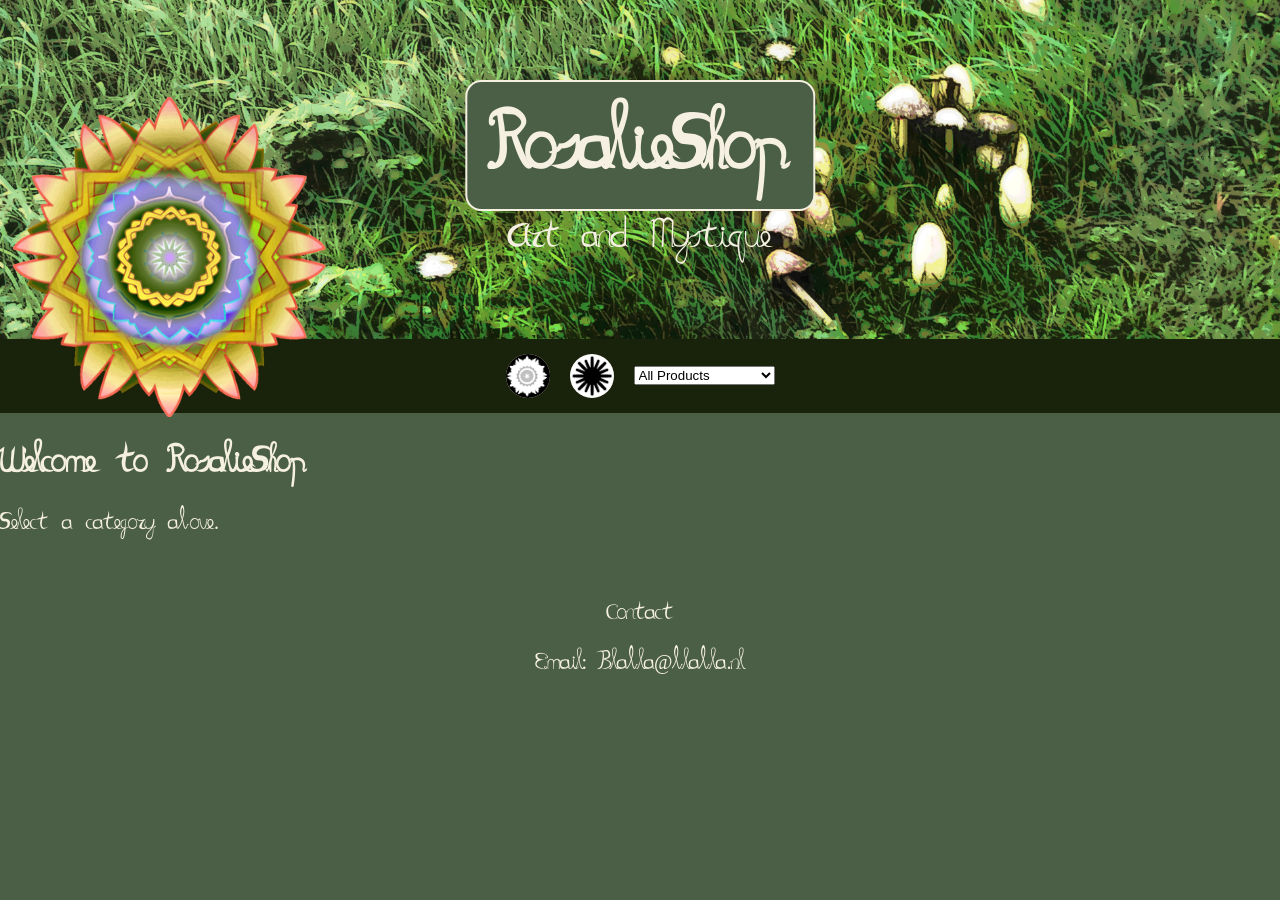
<file: index.html>
<!DOCTYPE html>
<html lang="nl">
<head>
    <meta charset="UTF-8">
    <meta name="viewport" content="width=device-width, initial-scale=1.0">
    <title>RosalieShop</title>

    <link rel="stylesheet" href="CSS/main.css">
    <link rel="stylesheet" href="CSS/colors.css">
    <link rel="stylesheet" href="CSS/theme-dark.css">

    <link rel="icon" type="image/png" href="uploads/Logos/logo_Simple.png">
</head>

<body class="dark">

<header>
    <div class="header">

        <div class="banner">
            <img src="uploads/Banners/Banner.png" alt="Banner">
        </div>

        <div class="headtext-overlay">
            <div class="headtext">
                <h1>RosalieShop</h1>
                <p>Art and Mystique</p>
            </div>
        </div>

        <div class="logo">
            <img src="uploads/Logos/logo.png" alt="Logo">
        </div>

    </div>
</header>

<nav class="NavBar">
  <div class="nav-container">

    <a href="aboutus.html" class="mybutton">
        <img src="uploads/Icons/about.png">
    </a>

    <a href="indexlight.html" class="mybutton">
        <img src="uploads/Icons/Sun.png" alt="Light Mode">
    </a>

    <!-- NO JS DROPDOWN -->
    <select onchange="location.href=this.value">

      <option value="index.html">All Products</option>

      <option value="Grid/JRingsGrid.html">Jewelry - Rings</option>
      <option value="Grid/JBraceletsGrid.html">Jewelry - Bracelets</option>
      <option value="Grid/JEarringsGrid.html">Jewelry - Earrings</option>
      <option value="Grid/JNecklacesGrid.html">Jewelry - Necklaces</option>
      <option value="Grid/JOtherGrid.html">Jewelry - Other</option>

      <option value="Grid/accessoriesGrid.html">Accessories</option>
      <option value="Grid/herbGrid.html">Herbs</option>
      <option value="Grid/plantGrid.html">Plants</option>

    </select>

  </div>
</nav>

<section>
    <h2>Welcome to RosalieShop</h2>
    <p>Select a category above.</p>
</section>

<footer>
    <p>Contact</p>
    <p>Email: Blabla@blabla.nl</p>
</footer>

</body>
</html>
</file>
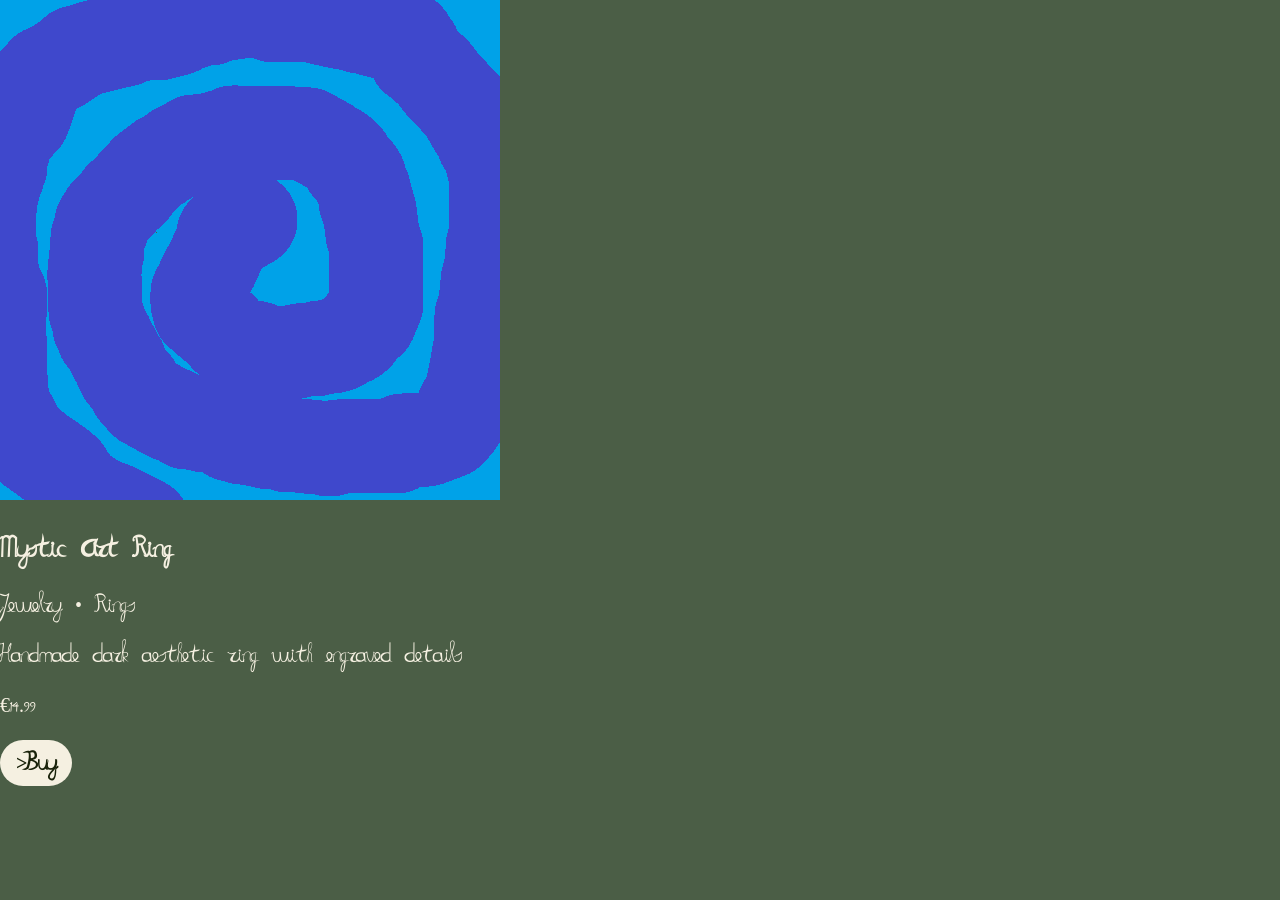
<file: Grid/JRingsGrid.html>
<!DOCTYPE html>
<html lang="nl">
<head>
    <meta charset="UTF-8">
    <meta name="viewport" content="width=device-width, initial-scale=1.0">
    <title>RosalieShop</title>

    <link rel="stylesheet" href="../CSS/main.css">
    <link rel="stylesheet" href="../CSS/colors.css">
    <link rel="stylesheet" href="../CSS/theme-dark.css">
</head>

<body>

<div class="product">
  <img src="../uploads/Products/PlaceHolderImage.png" alt="Mystic Art Ring">
  <h3>Mystic Art Ring</h3>
  <p>Jewelry • Rings</p>
  <p>Handmade dark aesthetic ring with engraved details</p>
  <p class="price">€14.99</p>
  <a href="https://www.ebay.nl/itm/XXXX" class="mybutton2">>Buy</a>
</div>

</body>
</html>
</file>
<file: CSS/main.css>
/* =========================
   FONT LOAD (FIXED)
   ========================= */

@font-face {
    font-family: "RosalieFont";
    src: url("../Fonts/Rosaliefont.ttf") format("truetype");
    font-weight: normal;
    font-style: normal;
}

/* =========================
   BASE RESET
   ========================= */

body {
    font-family: "RosalieFont", Sitka, serif;
    font-size: 20px;
    line-height: 1.5;
    margin: 0;
    padding: 0;
    overflow-x: hidden;
}

button,
a {
    border-radius: 50%;
}

.mybutton2 {

  display: inline-block;
  padding: 8px 16px;
  border-radius: 999px;
  text-decoration: none;
  font-weight: bold;
  text-align: center;
}

.mybutton {
    width: 44px;
    height: 44px;

    display: inline-flex;
    align-items: center;
    justify-content: center;

    border-radius: 50%;
    overflow: hidden;
}

.mybutton img {
    width: 100%;
    height: 100%;
    object-fit: cover;
}

/* Responsive images */
img {
    max-width: 100%;
    height: auto;
}

/* =========================
   HEADER STRUCTURE
   ========================= */

header {
    position: relative;
    width: 100%;
}

.header {
    position: relative;
    text-align: center;
}

/* Banner */
.banner {
    width: 100%;
    position: relative;
}

.banner img {
    width: 100%;
    height: auto;
    display: block;
}

/* =========================
   LOGO
   ========================= */

.logo {
    position: absolute;
    top: 21vh;
    left: 1vw;
    z-index: 5;

    max-width: 25vw;
    max-height: 15vh;

    display: flex;
    justify-content: center;
    align-items: center;
}

.logo img {
    width: 100%;
    height: auto;
}

@media (max-width: 480px) {
    .logo {
        top: 2vh;
        left: 2vw;
        max-width: 30vw;
    }
}

/* =========================
   HEADTEXT
   ========================= */

.headtext-overlay {
    position: absolute;
    top: 50%;
    left: 50%;
    transform: translate(-50%, -50%);

    padding: 2vw;
    border-radius: 1rem;
    z-index: 4;

    display: flex;
    justify-content: center;
    align-items: center;
    text-align: center;
}

/* UPDATED: boxed title style */
.headtext h1 {
    font-size: 5vw;
    margin: 0;

    display: inline-block;

    padding: 1.2vw 2vw;

    border-radius: 1rem;

    text-align: center;

    border: 2px solid;
}

.headtext p {
    font-size: 2.5vw;
    margin: 0;
}

/* =========================
   NAVBAR (ONLY PLACE FOR ICON)
   ========================= */

.NavBar {
    width: 100%;
    padding: 15px 0;

    display: flex;
    justify-content: center;
    align-items: center;

    position: relative;
}

.nav-container {
    display: flex;
    justify-content: center;
    align-items: center;
    gap: 20px;
}

/* =========================
   TABLES
   ========================= */

table {
    width: 100%;
    border-collapse: collapse;
    text-align: center;
}

th, td {
    padding: 12px;
    border: 1px solid;
}

/* =========================
   CLEAN IFRAME SCROLL STYLE
   ========================= */

iframe {
    width: 100%;
    border: none;
    overflow: hidden;
    display: block;
}

/* Hide scrollbar (Chrome / Edge / Safari) */
iframe::-webkit-scrollbar {
    display: none;
}

/* Firefox scrollbar removal (inside iframe content only works if same-origin styling) */
iframe {
    scrollbar-width: none;
}

/* Optional: cleaner section spacing */
section {
    margin: 0;
    padding: 0;
}

/* =========================
   FOOTER
   ========================= */

footer {
    text-align: center;
    padding: 1em 0;
}
</file>
<file: CSS/colors.css>
/* =========================
   COLOR PALETTE
   ========================= */
:root {
    --olive-green: rgb(75, 94, 70);
    --hunter-green: rgb(25, 34, 10);
    --Ivory: #f5f0e1;
    --dodger-blue: #1e90ff;
    --tomato-red: #ff6347;
}
</file>
<file: CSS/theme-dark.css>
.headtext h1 {
    background-color: var(--olive-green) !important;
    color: var(--Ivory) !important;
}

/* main surfaces */
body,
footer,
table,
th,
td {
    background-color: var(--olive-green);
    color: var(--Ivory);
    border-color: var(--hunter-green);
}

/* nav */
nav {
    background-color: var(--hunter-green);
    color: var(--Ivory);
}

button,
a {
    background-color: var(--Ivory);
    color: var(--hunter-green);
    border-color: var(--hunter-green);
}

a:hover {
    color: var(--tomato-red);
}

/* =========================
   SCROLLBARS (CHROME / EDGE / SAFARI)
   ========================= */

::-webkit-scrollbar {
    width: 12px;
    height: 12px;
}

::-webkit-scrollbar-track {
    background: var(--hunter-green);
}

::-webkit-scrollbar-thumb {
    background: var(--olive-green);
    border-radius: 10px;
    border: 2px solid var(--hunter-green);
}

::-webkit-scrollbar-thumb:hover {
    background: var(--tomato-red);
}

/* =========================
   SCROLLBARS (FIREFOX)
   ========================= */

* {
    scrollbar-width: thin;
    scrollbar-color: var(--olive-green) var(--hunter-green);
}
</file>
